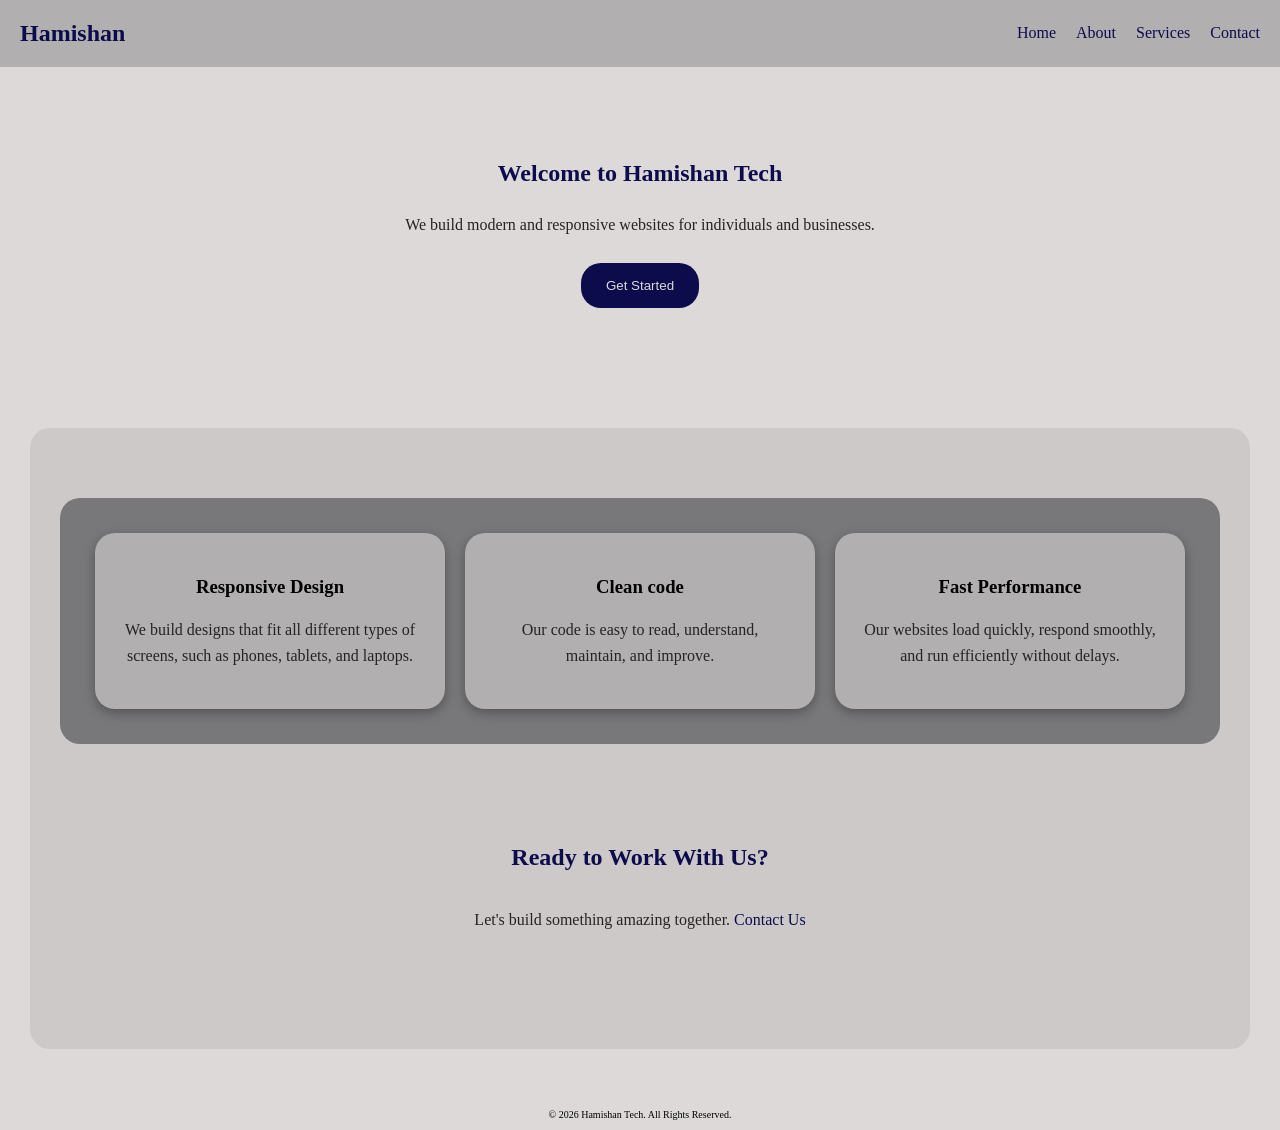
<file: index.html>
<!DOCTYPE html>
    <html lang="en">
    <head>
        <meta charset="UTF-8">
        <meta name="viewport" content="width=device-width, initial-scale=1.0">
        <title>Hamishan Tech</title>
        <link rel="stylesheet" href="style.css">
    </head>
    <body>
        <header>

        <nav>
            <h2>Hamishan</h2>
            <div class="nav-links">
                 <a href="index.html">Home</a>
                <a href="about.html">About</a>
                 <a href="services.html">Services</a>
                <a href="contact.html">Contact</a>
            </div>
         </nav>
         
          <section class="hero">
            <h1> Welcome to Hamishan Tech</h1>
            <p>We build modern and responsive websites for individuals and businesses.</p>
            <button class="hero-button" type="button">Get Started</button>
          </section>
         
        </header>

        <main>
            <section class="features">
                <div class="features-cards">
                     <h3>Responsive Design</h3>
                     <p>We build designs that fit all different types of screens, such as phones, tablets, and laptops.</p>
                </div>
                <div class="features-cards">
                    <h3>Clean code</h3>
                    <p>Our code is easy to read, understand, maintain, and improve.</p>
                </div>
                <div class="features-cards">
                    <h3>Fast Performance</h3>
                    <p>Our websites load quickly, respond smoothly, and run efficiently without delays.</p>
                </div>
            </section>

            <section class="call-to-action">
                <h2>Ready to Work With Us?</h2>
                <p>Let's build something amazing together.</p>
                <a class="contact-link" href="contact.html"> 
                    Contact Us
                </a>
                
            </section>
        </main>

            <footer>&copy; 2026 Hamishan Tech. All Rights Reserved.</footer>
        
        
    </body>
    </html>
</file>
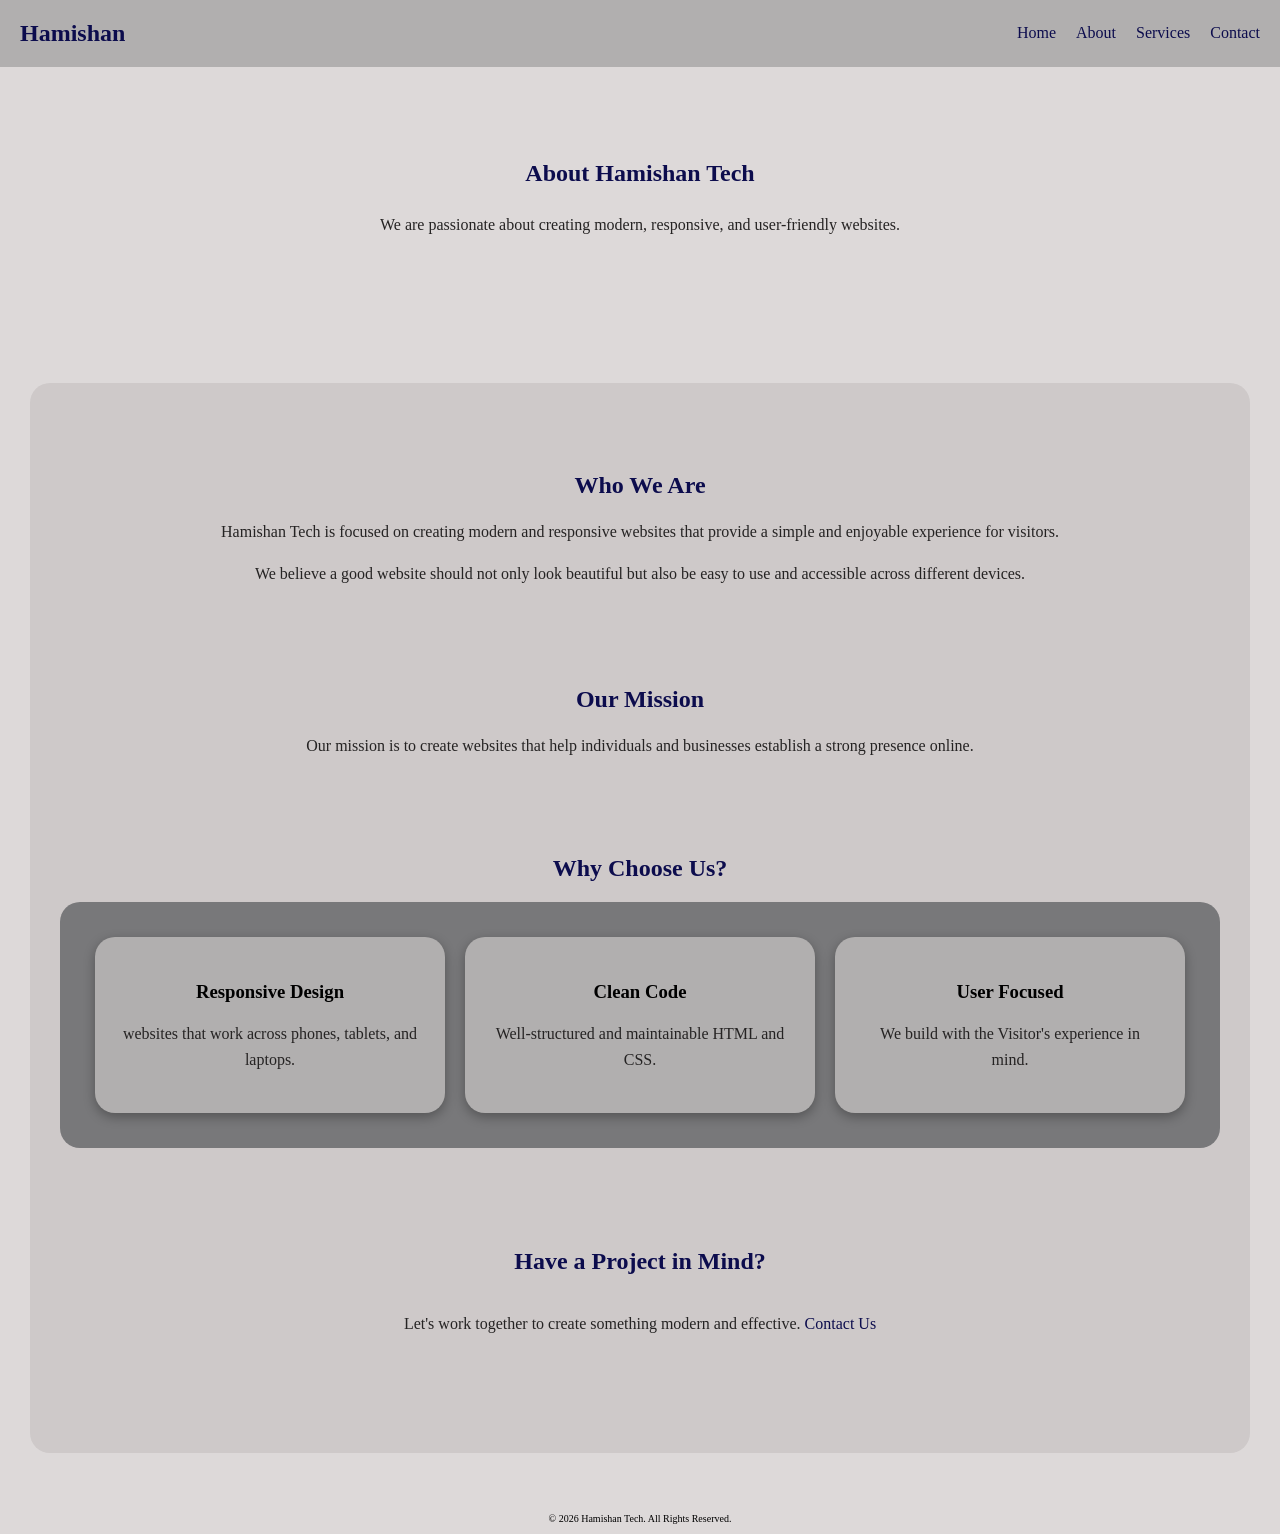
<file: about.html>
<!DOCTYPE html>
    <html lang="en">
    <head>
        <meta charset="UTF-8">
        <meta name="viewport" content="width=device-width, initial-scale=1.0">
        <title>Hamishan Tech</title>
        <link rel="stylesheet" href="style.css">
    </head>
    <body>
        <header>
             <nav>
            <h2>Hamishan</h2>
            <div class="nav-links">
                 <a href="index.html">Home</a>
                <a href="about.html">About</a>
                 <a href="services.html">Services</a>
                <a href="contact.html">Contact</a>
            </div>
            
        </nav>

        <section class="about-introduction">
            <h1>About Hamishan Tech</h1>
            <p>We are passionate about creating modern, responsive, and user-friendly websites.</p>
        </section>
        </header>

        <main>
            <section class="about-information">
                <h2>Who We Are</h2>
                <p>Hamishan Tech is focused on creating modern and responsive websites that provide a simple and enjoyable experience for visitors.</p>
                <p>We believe a good website should not only look beautiful but also be easy to use and accessible across different devices.</p>
            </section>

            <section class="mission">
                <h2>Our Mission</h2>
                <p>Our mission is to create websites that help individuals and businesses establish a strong presence online.</p>
            </section>

            <section class="why-choose-us">
               <h2>Why Choose Us?</h2>
               <div class="features">
                <div class="features-cards">
                   <h3>Responsive Design</h3>
                   <p>websites that work across phones, tablets, and laptops.</p>
                </div>

                <div class="features-cards">
                    <h3>Clean Code</h3>
                    <p>Well-structured and maintainable HTML and CSS.</p>
                </div>

                <div class="features-cards">
                    <h3>User Focused</h3>
                    <p>We build with the Visitor's experience in mind.</p>
                </div>
               </div>
            </section>

            <section class="call-to-action">
                   <h2>Have a Project in Mind?</h2>
                   <p>Let's work together to create something modern and effective.</p>
                   <a class="contact-link"  href="contact.html">
                       Contact Us
                   </a>
            </section>

        </main>

        <footer>&copy; 2026 Hamishan Tech. All Rights Reserved.</footer>
       
    </body>
    </html>
</file>
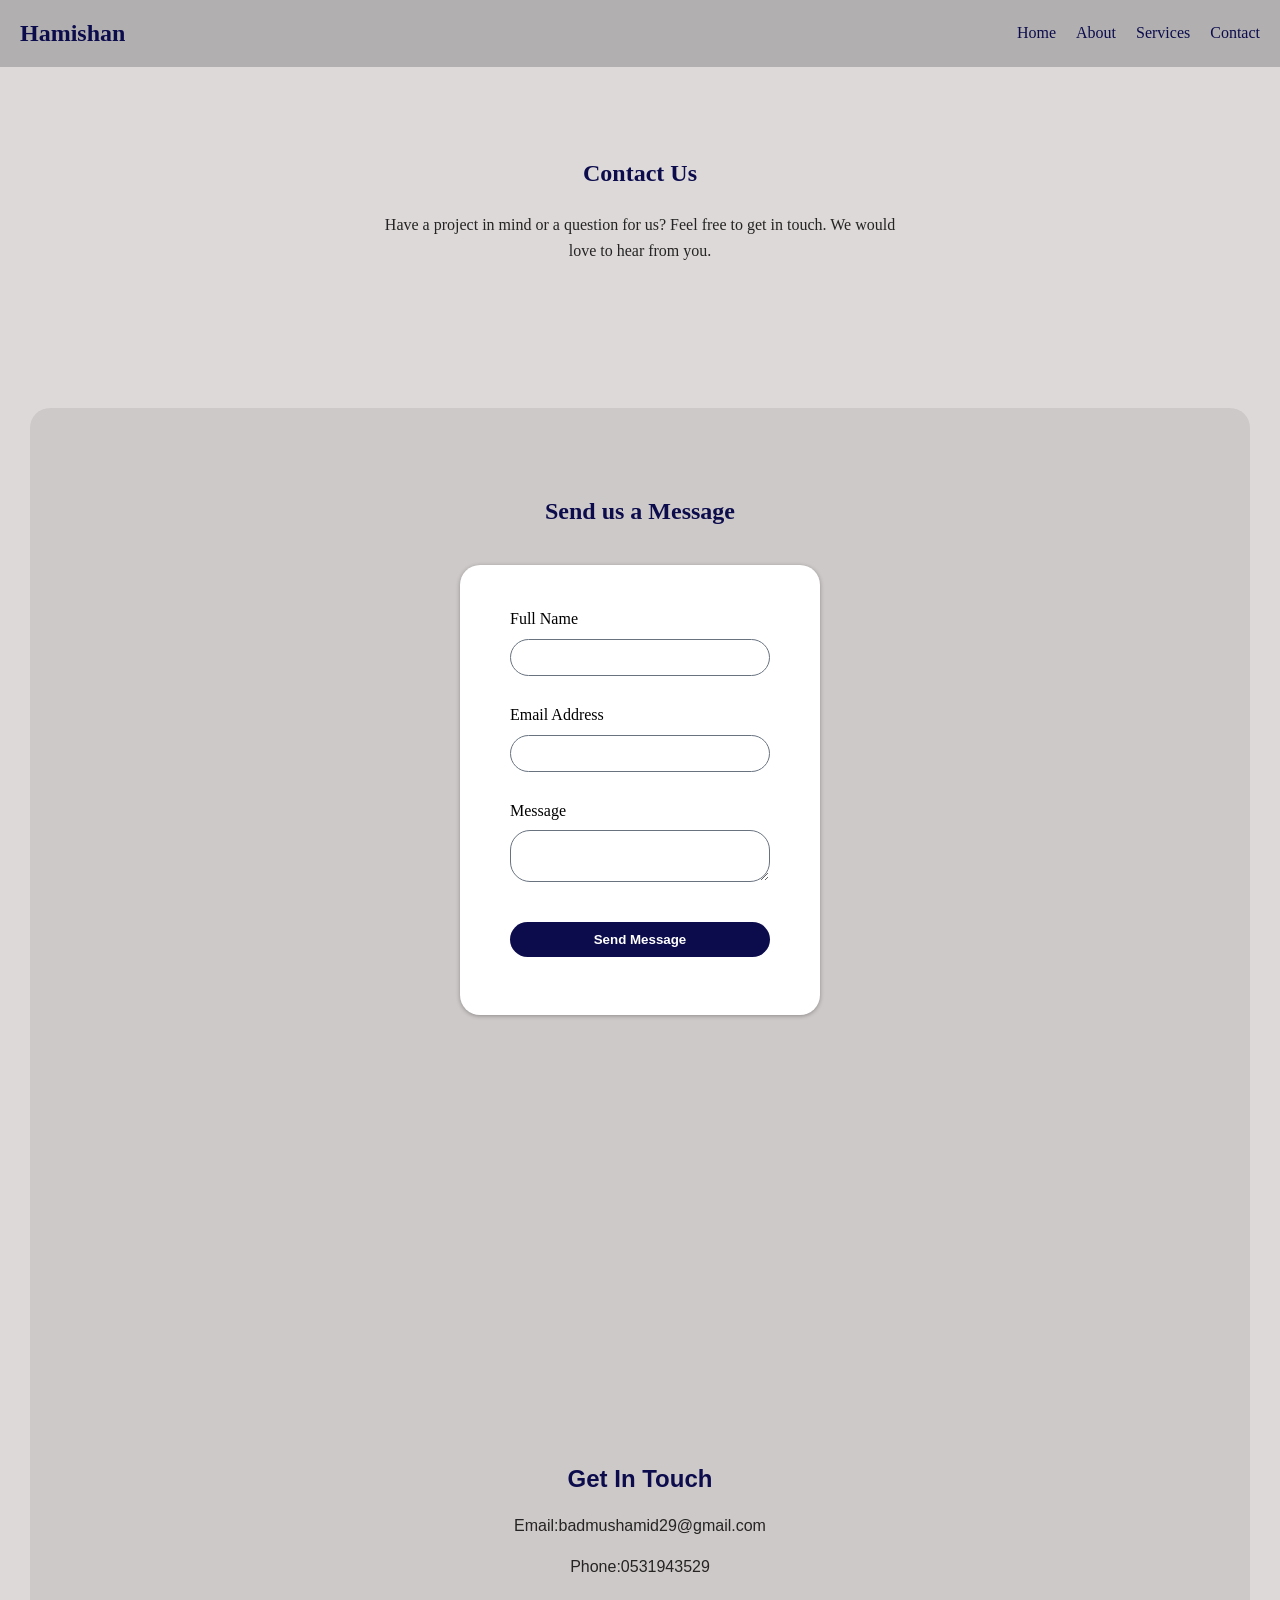
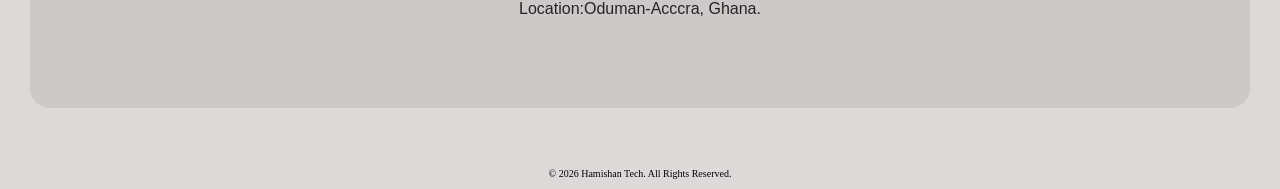
<file: contact.html>
<!DOCTYPE html>
    <html lang="en">
    <head>
        <meta charset="UTF-8">
        <meta name="viewport" content="width=device-width, initial-scale=1.0">
        <title>Hamishan Tech</title>
        <link rel="stylesheet" href="style.css">
    </head>
    <body>
        <header>
            
        <nav>
            <h2>Hamishan</h2>
           <div class="nav-links">
                 <a href="index.html">Home</a>
                <a href="about.html">About</a>
                 <a href="services.html">Services</a>
                <a href="contact.html">Contact</a>
            </div>
        </nav>

         <section class="contact-introduction">
                <h1>Contact Us</h1>
               <p>Have a project in mind or a question for us? Feel free to get in touch. We would love to hear from you.</p> 
            </section>
            
        </header>

        <main>
          <section class="contact-form">
              <h2>Send us a Message</h2>

              <div class="form">
                <form>
                    <label for="name">Full Name</label>
                     <input class="input-box" type="text" id="name" name="name" required>


               
                <label for="email">Email Address</label>
                 <input class="input-box" type="email" id="email" name="email" required>
            
            
                
                <label for="message">Message</label>
                  <textarea class="input-box" id="message" name="message" required></textarea>
            
                   

                  <button class="submit-button" type="submit">Send Message</button>
                 </form>

              </div>
                 
             
            </section>

            <section class="contact-information">
                <h2>Get In Touch</h2>

                <p>Email:badmushamid29@gmail.com</p>
                <p>Phone:0531943529</p>
                <p>Location:Oduman-Acccra, Ghana.</p>
            </section>
        </main>
        
        <footer>&copy; 2026 Hamishan Tech. All Rights Reserved.</footer>
        
        
    </body>
    </html>
</file>
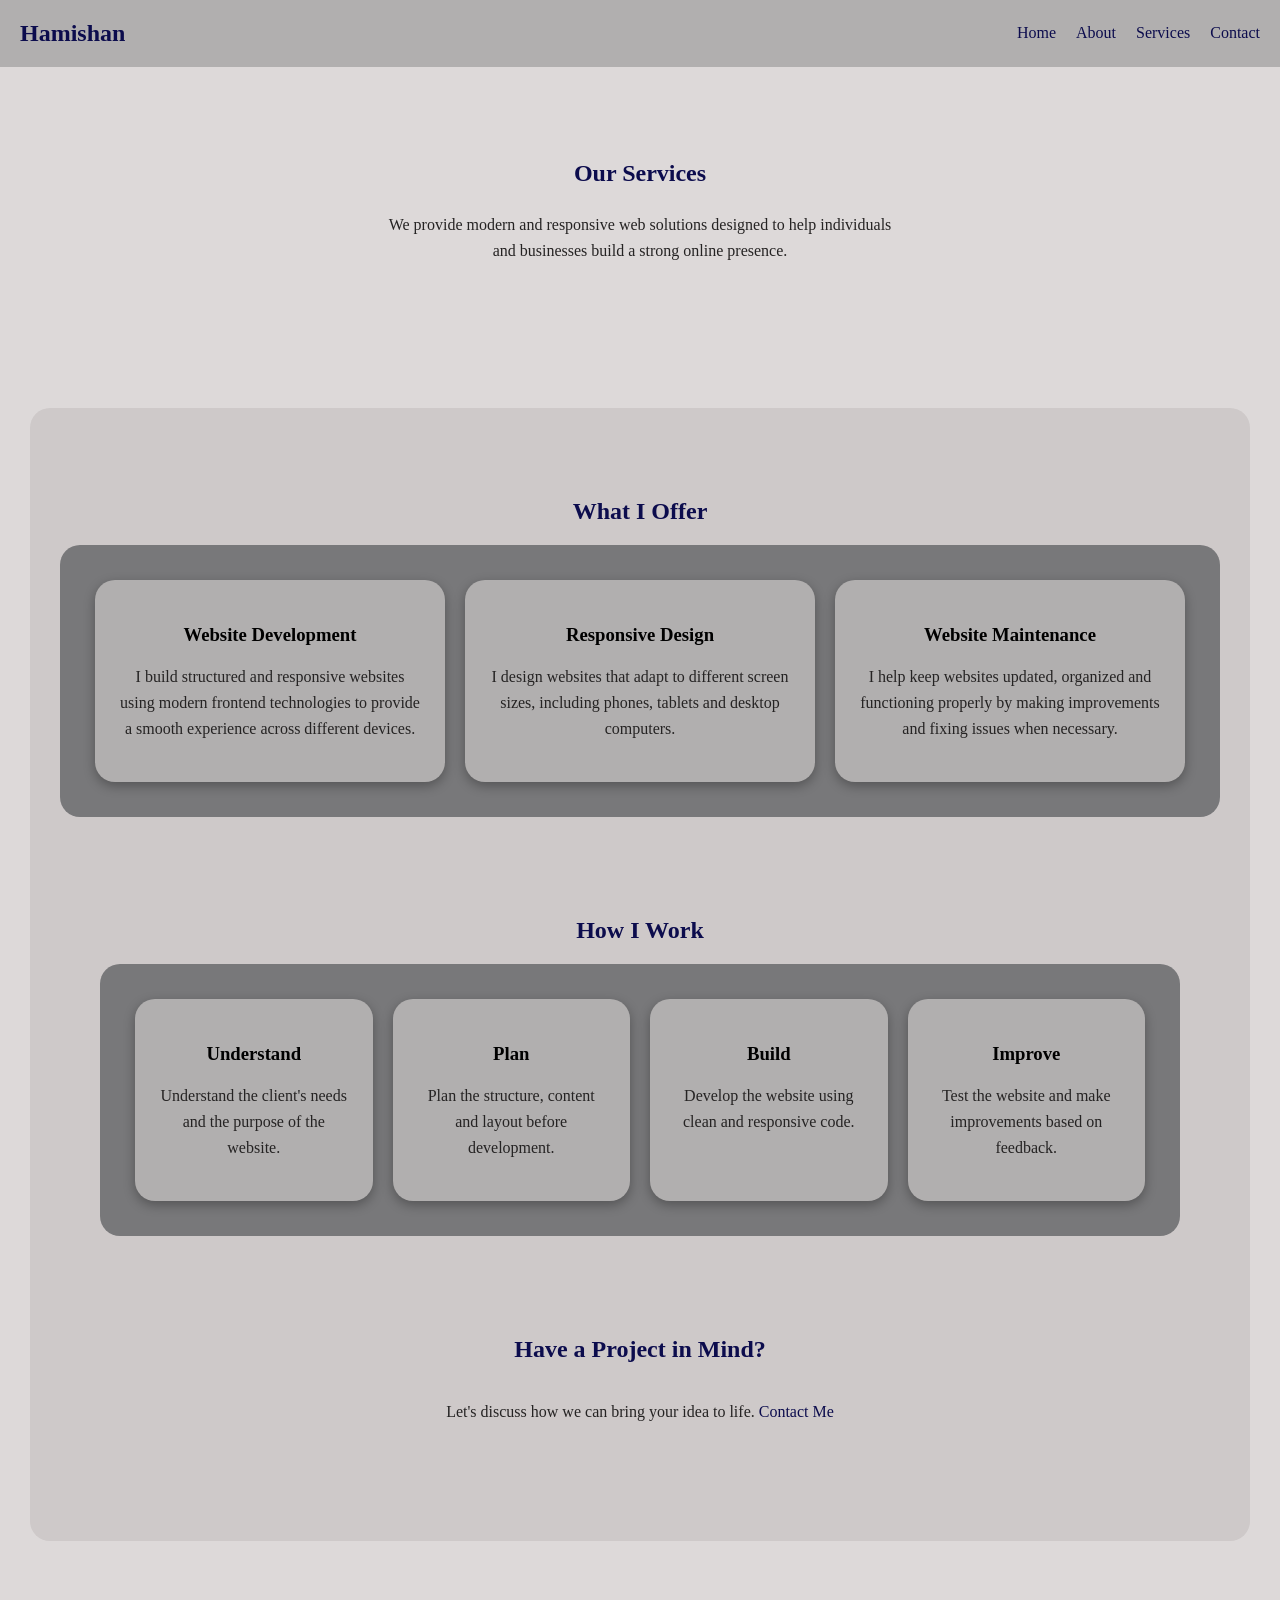
<file: services.html>
<!DOCTYPE html>
    <html lang="en">
    <head>
        <meta charset="UTF-8">
        <meta name="viewport" content="width=device-width, initial-scale=1.0">
        <title>Hamishan Tech</title>
        <link rel="stylesheet" href="style.css">
    </head>
    <body>
        <header>
            <nav>
            <h2>Hamishan</h2>
            <div class="nav-links">
                 <a href="index.html">Home</a>
                <a href="about.html">About</a>
                 <a href="services.html">Services</a>
                <a href="contact.html">Contact</a>
            </div>
            </nav>

            <section class="services-introduction">
                <h1>Our Services</h1>
                <p>We provide modern and responsive web solutions designed to help individuals and businesses build a strong online presence.</p>
            </section>
        </header>

        <main>
            <section class="services">
                <h2>What I Offer</h2>

                <div class="services-container">
                    
                    <div class="service-card">
                        <h3>Website Development</h3>
                        <p>I build structured and responsive websites using modern frontend technologies to provide a smooth experience across different devices.</p>
                    </div>

                    <div class="service-card">
                        <h3>Responsive Design</h3>
                        <p>I design websites that adapt to different screen sizes, including phones, tablets and desktop computers.</p>
                    </div>

                    <div class="service-card">
                        <h3>Website Maintenance</h3>
                        <p>I help keep websites updated, organized and functioning properly by making improvements and fixing issues when necessary.</p>
                    </div>

                </div>
            </section>

            <section class="process">
                <h2>How I Work</h2>

                <div class="process-container">

                    <div class="process-card">
                        <h3>Understand</h3>
                        <p>Understand the client's needs and the purpose of the website.</p>
                    </div>

                    <div class="process-card">
                        <h3>Plan</h3>
                        <p>Plan the structure, content and layout before development.</p>
                    </div>

                    <div class="process-card">
                        <h3>Build</h3>
                        <p>Develop the website using clean and responsive code.</p>
                    </div>

                    <div class="process-card">
                        <h3>Improve</h3>
                        <p>Test the website and make improvements based on feedback.</p>
                    </div>

                </div>
            </section>

            <section class="call-to-action">
                <h2>Have a Project in Mind?</h2>

                <p>Let's discuss how we can bring your idea to life.</p>

                <a class="contact-link"  href="contact.html">Contact Me</a>
            </section>
        </main>

        <footer>&copy; 2026 Hamishan Tech. All Rights Reserved.</footer>
        
    </body>
    </html>
</file>
<file: style.css>
/*GENERAL*/
*{
    box-sizing: border-box;
}

body{
    margin: 0;
    font-family: Georgia, 'Times New Roman', Times, serif;
    background-color: #ddd9d9;
}

p{
    color: #252323;
    line-height: 1.6;
}

      /*NAVIGATION BAR*/

nav{
    background-color: #b1afaf;
    display: flex;
    justify-content: space-between;
    align-items: center;
    padding: 0 20px;
    position: fixed;
    top: 0;
    left: 0;
    right: 0;
    z-index: 100;

    
}
nav h2{
    color: #0c0c4d;
}

.nav-links{
    display: flex;
    gap: 20px;
  
}
.nav-links a{
    text-decoration: none;
    color: #0c0c4d;
    transition: 0.3s;
}

.nav-links a:hover{
    opacity: 0.6;
}


      /*HER0-SECTION*/
.hero,
.about-introduction,
.services-introduction,
.contact-introduction{
    padding: 60px 40px;
    max-width: 600px;
    margin: 80px auto 40px;
    text-align: center;

}

.hero h1,
.about-introduction h1,
.services-introduction h1,
.contact-introduction h1{
    color: #0c0c4d;
    margin-bottom: 25px;

}

.hero p,
.about-introduction p,
.services-introduction p,
.contact-introduction p{
    max-width: 600px;
    margin:0 auto 25px;
}


.hero-button{
    background-color: #0c0c4d;
    color: #ddd9d9;
    padding: 15px 25px;
    border: none;
    border-radius: 20px;
    cursor: pointer;
    transition: 0.3s;
}

.hero-button:hover{
background-color: #0f0fb6;
transform: translateY(-5px);

}

      /*MAIN-CONTENT*/
main{
    background-color: #cec9c9;
    padding:70px 30px;
    margin: 60px 30px;
    border-radius: 20px;
}

.features,
.services-container,
.process-container{
    display: flex;
    gap: 20px;
    background-color:#78787a;
    padding: 35px;
    border-radius: 20px;
    

    
}

.features-cards,
.service-card,
.process-card{
    flex: 1;
    background-color:#b1afaf;
    padding: 25px;
    border-radius: 20px;
    text-align: center;
    box-shadow: 0 4px 12px rgba(0, 0, 0, 0.3);
    transition: 0.3s;

}

.features-cards h3,
.service-card h3,
.process-card h3{
    color: #000000;
}

.features-cards:hover,
.service-card:hover,
.process-card:hover{
       transform: translateY(-5px);
}


.call-to-action,
.mission{
    text-align: center;
    padding: 30px 40px;
    margin-top: 50px;

}
.process{
    text-align: center;
    padding: 30px 40px 0 40px;
    margin-top: 50px;
}

.contact-information{
    font-family: 'Segoe UI', Tahoma, Geneva, Verdana, sans-serif;
    text-align: center;
    margin-top: 0;
}
.call-to-action h2,
.about-information,
.mission,
.why-choose-us h2,
.services h2,
.process h2,
.contact-form h2,
.contact-information h2{
    color: #0c0c4d;
    text-align: center;
}

.call-to-action p{
    display: inline-block;
}

.why-choose-us{
    margin-top: 50px;
}

.contact-link{
    color: #0c0c4d;
    cursor: pointer;
    text-decoration: none;
    transition: 0.3s;
}

.contact-link:hover{
   color: #0f0fb6;
    text-decoration: underline;   

}

.form{
    margin: 0;
    display: flex;
    min-height: 100vh;
}


form{
    background-color: white;
    max-width: 1000px;
    margin: 20px auto;
    padding: 30px 50px;
    max-height: 450px;
    border-radius: 20px;
    line-height: 1.8;
    box-shadow: 0 1px 4px rgba(0, 0, 0, 0.3);
   
}
   


label{
    display: block;
    margin-top: 10px;
    margin-bottom: 5px;
    
}


.input-box{
   display: block;
    width: 100%;
    max-width: 500px;
    padding: 10px 15px;
    border-color: #697380;
    border-radius: 20px;
    border-width: 1px;
    border-style: solid;
    margin-bottom: 25px;
    transition: 0.3s;
}


.input-box:focus{
    border-color: #0c0c4d;
    outline: none;
    box-shadow:  0 0 4px rgba(37, 99, 235, 0.4);
}

.submit-button{
    display: block;
    background-color: #0c0c4d;
    color: white;
    border-radius:20px;
    padding: 10px 15px;
    font-weight: bold;
    width: 260px;
    margin-top: 40px;
    margin-bottom: 5px;
    border: none;
    cursor: pointer;
    transition: 0.3s;
}

.submit-button:hover{
    background-color: #0f0fb6;
    transform: translateY(-5px);
    
}


       /*FOOTER*/
footer{
    text-align: center;
    margin-bottom: 10px;
    font-size: 10px;
}


       /*RESPONSIVE DESIGN*/
@media (max-width:768px){
    nav h2{
        font-size: 15px;
        font-weight: bold;
    }

    .nav-links{
        font-size: 12px;
        gap: 8px;
    }
    .hero h1,
    .about-introduction h1,
    .services-introduction h1,
    .contact-introduction h1{
        font-size: 25px;
        font-weight: bolder;
    }

    .about-information h2,
    .mission h2,
    .why-choose-us h2,
    .call-to-action h2,
    .services h2,
    .process h2,
    .contact-form h2,
    .contact-information h2{
        font-size: 20px;
        font-weight: bold;
    }

    .call-to-action p{
        font-size: 14px;
    }
    .contact-link{
        font-size: 14px;
    }

    p{
        font-size: 15px;
    }
    .features,
    .services-container,
    .process-container{
        flex-direction: column;
        padding: 15px;
    }
    .features-cards h3,
    .service-card h3,
    .process-card h3{
        font-size: 17px;
        

    }
    .features-cards,
    .service-card,
    .process-card{
        padding: 10px 14px;
    }

    main{
    padding:40px 15px;
    margin: 60px 15px;
    border-radius: 20px;
}
    

    form{
        max-height: 400px;
        padding: 10px 20px;
    }

    .input-box,
    .submit-button{
        width: 200px;
        padding: 10px 10px;
    }

}
</file>
